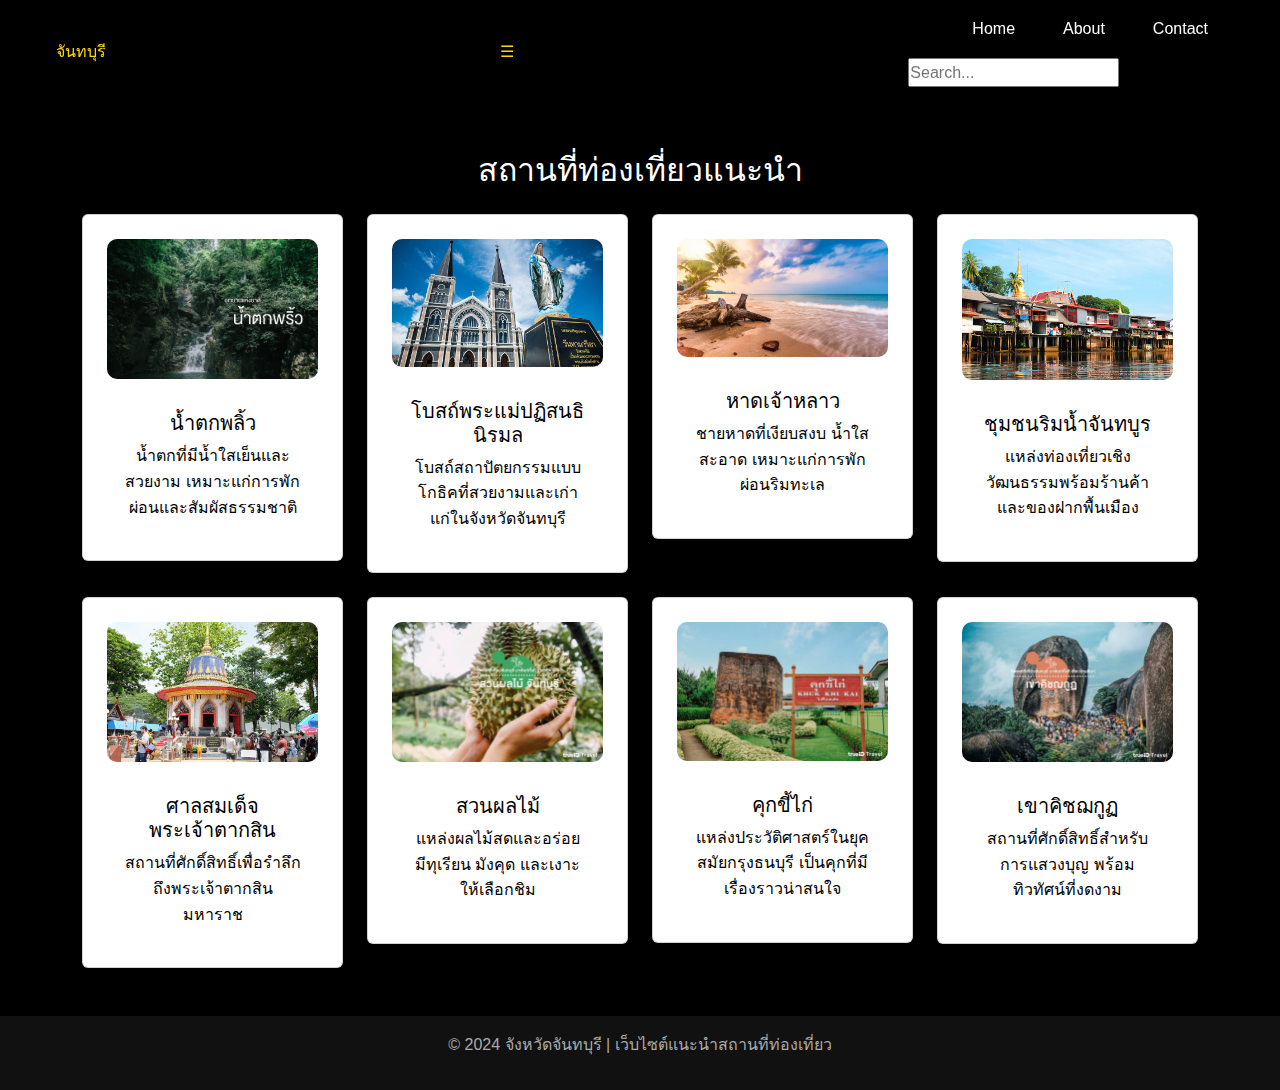
<file: index.html>
<!DOCTYPE html>
<html lang="th">
<head>
    <meta charset="UTF-8">
    <meta name="viewport" content="width=device-width, initial-scale=1.0">
    <title>ยินดีต้อนรับสู่จันทบุรี</title>
    <link rel="stylesheet" href="css/style.css">
    <link href="https://cdn.jsdelivr.net/npm/bootstrap@5.3.0-alpha1/dist/css/bootstrap.min.css" rel="stylesheet">
    <style>
        * {
            margin: 0;
            padding: 0;
            box-sizing: border-box;
        }

        body {
            font-family: 'Arial', sans-serif;
            line-height: 1.6;
            color: #fff;
            background-color: #000;
            overflow-x: hidden;
        }

        header {
            background: rgba(0, 0, 0, 0.8);
            color: #FFD700;
            padding: 1rem 0;
            position: sticky;
            top: 0;
            z-index: 1000;
        }

        header .container {
            display: flex;
            justify-content: space-between;
            align-items: center;
            max-width: 1200px;
            margin: 0 auto;
            padding: 0 1rem;
        }

        header h1 {
            font-size: 1.8rem;
        }

        nav ul {
            list-style: none;
            display: flex;
        }

        nav ul li {
            margin-left: 1rem;
        }

        nav ul li a {
            color: #fff;
            text-decoration: none;
            padding: 0.5rem 1rem;
            transition: all 0.3s ease;
        }

        nav ul li a:hover,
        nav ul li a.active {
            color: #FFD700;
            border-bottom: 2px solid #FFD700;
        }

        footer {
            background: #111;
            color: #aaa;
            text-align: center;
            padding: 1rem;
        }
        .card-body {
        color: #000;  
        }

        .card-title {
        color: #000; 
        }

         .card-text {
         color: #000;  
        }
    </style>
</head>
<body>
    <header>
        <div class="container">
            <span class="logo">จันทบุรี</span>
            <span class="menu-toggle">&#9776;</span>
            <nav class="menu">
                <ul>
                    <li><a href="index.html">Home</a></li>
                    <li><a href="places.html">About</a></li>
                    <li><a href="contact.html">Contact</a></li>
                </ul>
                <div class="search-box">
                    <input type="text" placeholder="Search...">
                </div>
            </nav>
        </div>
    </header>

    <section class="container py-5">
        <h2 class="text-center mb-4">สถานที่ท่องเที่ยวแนะนำ</h2>
        <div class="row row-cols-1 row-cols-sm-2 row-cols-md-2 row-cols-lg-4 g-4">
            <div class="col">
                <div class="card">
                    <img src="images/place1.jpg" class="card-img-top" alt="น้ำตกพลิ้ว">
                    <div class="card-body">
                        <h5 class="card-title">น้ำตกพลิ้ว</h5>
                        <p class="card-text">น้ำตกที่มีน้ำใสเย็นและสวยงาม เหมาะแก่การพักผ่อนและสัมผัสธรรมชาติ</p>
                    </div>
                </div>
            </div>
            <div class="col">
                <div class="card">
                    <img src="images/place2.jpg" class="card-img-top" alt="โบสถ์พระแม่ปฏิสนธินิรมล">
                    <div class="card-body">
                        <h5 class="card-title">โบสถ์พระแม่ปฏิสนธินิรมล</h5>
                        <p class="card-text">โบสถ์สถาปัตยกรรมแบบโกธิคที่สวยงามและเก่าแก่ในจังหวัดจันทบุรี</p>
                    </div>
                </div>
            </div>
            <div class="col">
                <div class="card">
                    <img src="images/place3.jpg" class="card-img-top" alt="หาดเจ้าหลาว">
                    <div class="card-body">
                        <h5 class="card-title">หาดเจ้าหลาว</h5>
                        <p class="card-text">ชายหาดที่เงียบสงบ น้ำใสสะอาด เหมาะแก่การพักผ่อนริมทะเล</p>
                    </div>
                </div>
            </div>
            <div class="col">
                <div class="card">
                    <img src="images/place4.jpg" class="card-img-top" alt="ชุมชนริมน้ำจันทบูร">
                    <div class="card-body">
                        <h5 class="card-title">ชุมชนริมน้ำจันทบูร</h5>
                        <p class="card-text">แหล่งท่องเที่ยวเชิงวัฒนธรรมพร้อมร้านค้าและของฝากพื้นเมือง</p>
                    </div>
                </div>
            </div>
            <div class="col">
                <div class="card">
                    <img src="images/place5.jpg" class="card-img-top" alt="ศาลสมเด็จพระเจ้าตากสิน">
                    <div class="card-body">
                        <h5 class="card-title">ศาลสมเด็จพระเจ้าตากสิน</h5>
                        <p class="card-text">สถานที่ศักดิ์สิทธิ์เพื่อรำลึกถึงพระเจ้าตากสินมหาราช</p>
                    </div>
                </div>
            </div>
            <div class="col">
                <div class="card">
                    <img src="images/place6.jpg" class="card-img-top" alt="สวนผลไม้">
                    <div class="card-body">
                        <h5 class="card-title">สวนผลไม้</h5>
                        <p class="card-text">แหล่งผลไม้สดและอร่อย มีทุเรียน มังคุด และเงาะให้เลือกชิม</p>
                    </div>
                </div>
            </div>
            <div class="col">
                <div class="card">
                    <img src="images/place7.jpg" class="card-img-top" alt="คุกขี้ไก่">
                    <div class="card-body">
                        <h5 class="card-title">คุกขี้ไก่</h5>
                        <p class="card-text">แหล่งประวัติศาสตร์ในยุคสมัยกรุงธนบุรี เป็นคุกที่มีเรื่องราวน่าสนใจ</p>
                    </div>
                </div>
            </div>
            <div class="col">
                <div class="card">
                    <img src="images/place8.jpg" class="card-img-top" alt="เขาคิชฌกูฏ">
                    <div class="card-body">
                        <h5 class="card-title">เขาคิชฌกูฏ</h5>
                        <p class="card-text">สถานที่ศักดิ์สิทธิ์สำหรับการแสวงบุญ พร้อมทิวทัศน์ที่งดงาม</p>
                    </div>
                </div>
            </div>
            
        </div>
    </section>

    <footer>
        <p>&copy; 2024 จังหวัดจันทบุรี | เว็บไซต์แนะนำสถานที่ท่องเที่ยว</p>
    </footer>

    <script src="https://cdn.jsdelivr.net/npm/bootstrap@5.3.0-alpha1/dist/js/bootstrap.bundle.min.js"></script>
</body>
</html>
</file>
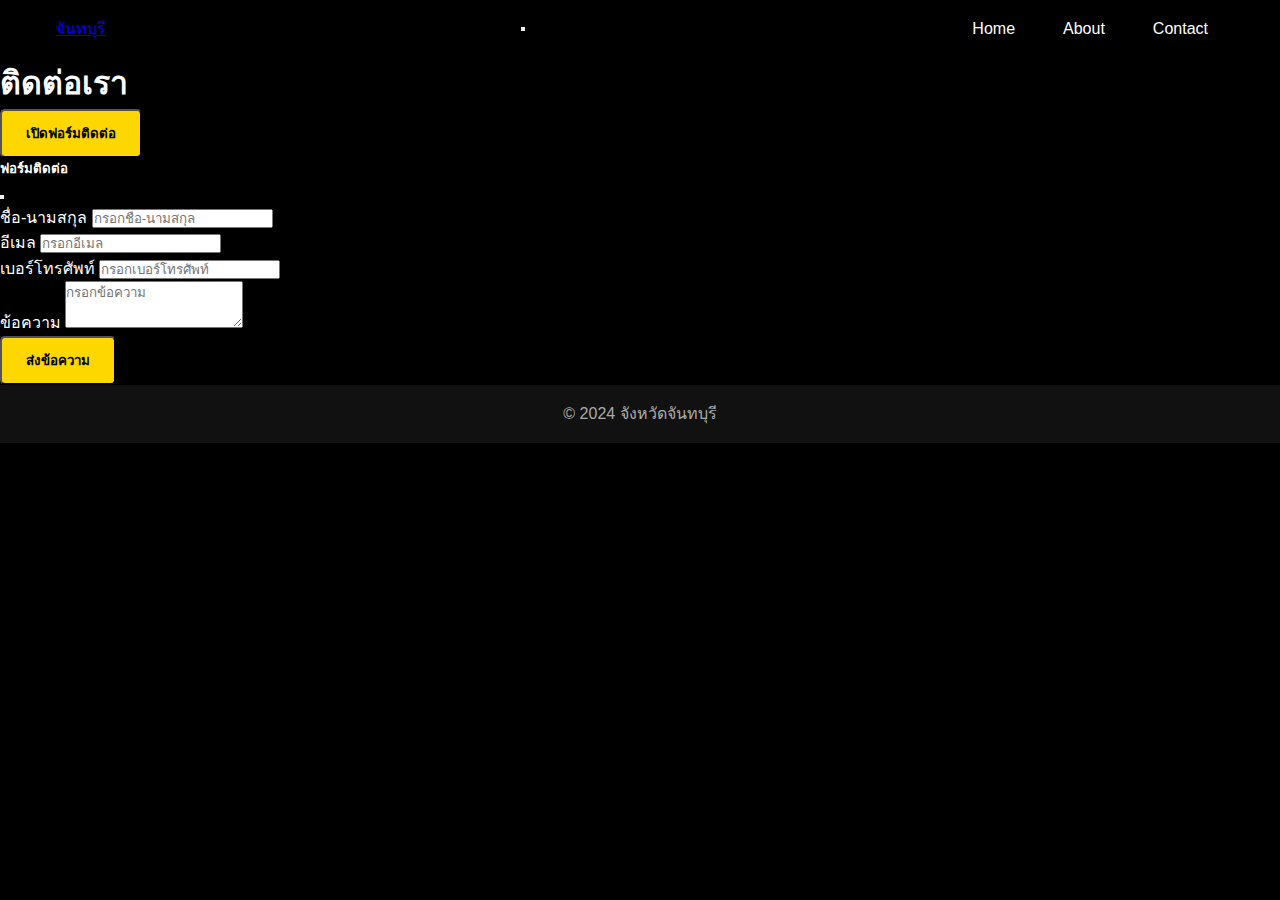
<file: contact.html>
<!DOCTYPE html>
<html lang="th">
<head>
    <meta charset="UTF-8">
    <meta name="viewport" content="width=device-width, initial-scale=1.0">
    <title>ติดต่อเรา</title>
    <link rel="stylesheet" href="css/style.css">
</head>
<body>
    <header class="bg-dark text-light p-3">
        <nav class="container navbar navbar-expand-lg navbar-dark">
            <a class="navbar-brand" href="#">จันทบุรี</a>
            <button class="navbar-toggler" type="button" data-bs-toggle="collapse" data-bs-target="#navbarNav" aria-controls="navbarNav" aria-expanded="false" aria-label="Toggle navigation">
                <span class="navbar-toggler-icon"></span>
            </button>
            <div class="collapse navbar-collapse" id="navbarNav">
                <ul class="navbar-nav ms-auto">
                    <li class="nav-item"><a class="nav-link" href="index.html">Home</a></li>
                    <li class="nav-item"><a class="nav-link" href="places.html">About</a></li>
                    <li class="nav-item"><a class="nav-link" href="contact.html">Contact</a></li>
                </ul>
            </div>
        </nav>
    </header>

    <main class="container py-5">
        <h1 class="text-center mb-4">ติดต่อเรา</h1>
        <div class="text-center">
          
            <button type="button" class="btn btn-primary" data-bs-toggle="modal" data-bs-target="#contactModal">
                เปิดฟอร์มติดต่อ
            </button>
        </div>

       
        <div class="modal fade" id="contactModal" tabindex="-1" aria-labelledby="contactModalLabel" aria-hidden="true">
            <div class="modal-dialog">
                <div class="modal-content">
                    <div class="modal-header">
                        <h5 class="modal-title" id="contactModalLabel">ฟอร์มติดต่อ</h5>
                        <button type="button" class="btn-close" data-bs-dismiss="modal" aria-label="Close"></button>
                    </div>
                    <div class="modal-body">
                        <form>
                            <div class="mb-3">
                                <label for="name" class="form-label">ชื่อ-นามสกุล</label>
                                <input type="text" class="form-control" id="name" placeholder="กรอกชื่อ-นามสกุล" required>
                            </div>
                            <div class="mb-3">
                                <label for="email" class="form-label">อีเมล</label>
                                <input type="email" class="form-control" id="email" placeholder="กรอกอีเมล" required>
                            </div>
                            <div class="mb-3">
                                <label for="phone" class="form-label">เบอร์โทรศัพท์</label>
                                <input type="tel" class="form-control" id="phone" placeholder="กรอกเบอร์โทรศัพท์">
                            </div>
                            <div class="mb-3">
                                <label for="message" class="form-label">ข้อความ</label>
                                <textarea class="form-control" id="message" rows="3" placeholder="กรอกข้อความ" required></textarea>
                            </div>
                            <button type="submit" class="btn btn-success">ส่งข้อความ</button>
                        </form>
                    </div>
                </div>
            </div>
        </div>
    </main>

    <footer class="bg-dark text-light text-center py-3">
        <p>&copy; 2024 จังหวัดจันทบุรี</p>
    </footer>

    <script src="https://cdn.jsdelivr.net/npm/bootstrap@5.3.0-alpha1/dist/js/bootstrap.bundle.min.js"></script>
</body>
</html>
</file>
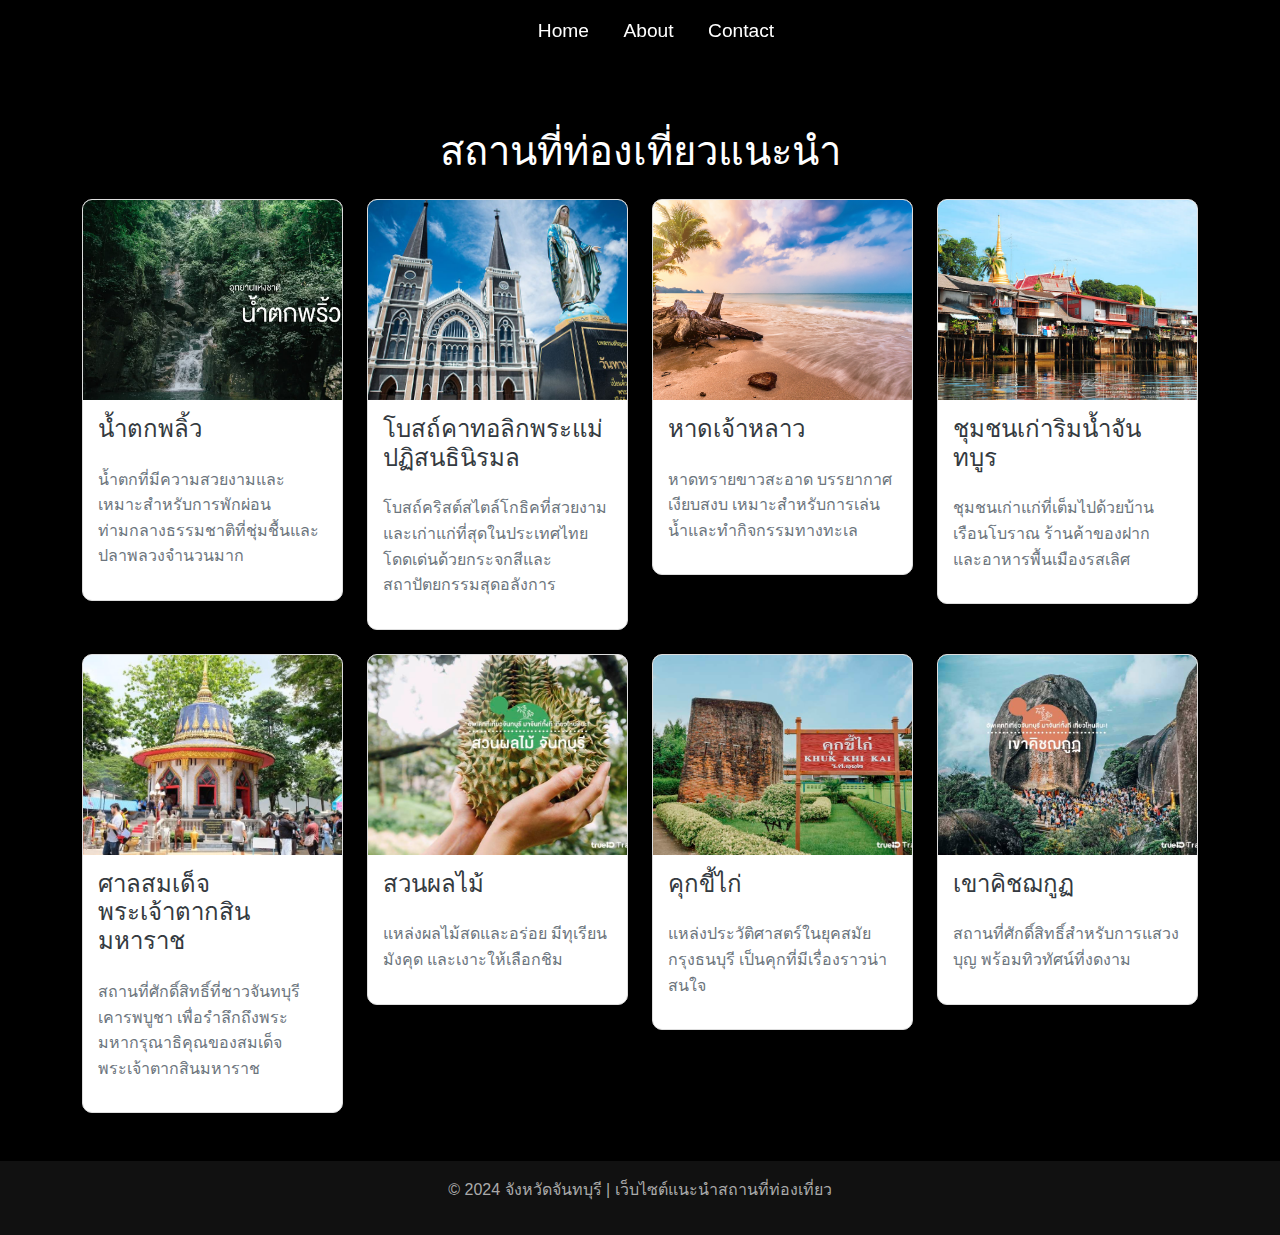
<file: places.html>
<!DOCTYPE html>
<html lang="th">
<head>
    <meta charset="UTF-8">
    <meta name="viewport" content="width=device-width, initial-scale=1.0">
    <title>สถานที่ท่องเที่ยว</title>
    <link rel="stylesheet" href="https://cdn.jsdelivr.net/npm/bootstrap@5.3.0-alpha1/dist/css/bootstrap.min.css">
    <style>
        body {
            font-family: 'Arial', sans-serif;
            line-height: 1.6;
            color: #fff;
            background-color: #000;
            overflow-x: hidden;
        }
        header {
            background: rgba(0, 0, 0, 0.8);
            color: #FFD700;
            padding: 1rem 0;
            position: sticky;
            top: 0;
            z-index: 1000;
        }
        header nav ul {
            list-style-type: none;
            text-align: center;
        }
        header nav ul li {
            display: inline;
            margin: 0 15px;
        }
        header nav ul li a {
            color: white;
            text-decoration: none;
            font-size: 1.2rem;
        }
        header nav ul li a:hover {
            color: #ffd700;
        }
        .place-card {
            border: 1px solid #ddd;
            border-radius: 10px;
            overflow: hidden;
            background-color: white;
            box-shadow: 0 4px 8px rgba(0, 0, 0, 0.1);
        }
        .image-wrapper img {
            width: 100%;
            height: 200px;
            object-fit: cover;
        }
        .place-card h2 {
            font-size: 1.5rem;
            padding: 15px;
            color: #343a40;
        }
        .place-card p {
            padding: 0 15px 15px;
            color: #6c757d;
        }
        footer {
            background: #111;
            color: #aaa;
            text-align: center;
            padding: 1rem;
        }
    </style>
</head>
<body>
    <header>
        <nav>
            <ul>
                <li><a href="index.html">Home</a></li>
                <li><a href="places.html">About</a></li>
                <li><a href="contact.html">Contact</a></li>
            </ul>
        </nav>
    </header>

    <main class="container py-5">
        <h1 class="text-center mb-4">สถานที่ท่องเที่ยวแนะนำ</h1>
        <div class="row row-cols-1 row-cols-sm-2 row-cols-md-3 row-cols-lg-4 g-4">
            <article class="col">
                <div class="place-card">
                    <div class="image-wrapper">
                        <img src="images/place1.jpg" alt="น้ำตกพลิ้ว">
                    </div>
                    <h2>น้ำตกพลิ้ว</h2>
                    <p>น้ำตกที่มีความสวยงามและเหมาะสำหรับการพักผ่อน ท่ามกลางธรรมชาติที่ชุ่มชื้นและปลาพลวงจำนวนมาก</p>
                </div>
            </article>

            <article class="col">
                <div class="place-card">
                    <div class="image-wrapper">
                        <img src="images/place2.jpg" alt="โบสถ์คาทอลิกพระแม่ปฏิสนธินิรมล">
                    </div>
                    <h2>โบสถ์คาทอลิกพระแม่ปฏิสนธินิรมล</h2>
                    <p>โบสถ์คริสต์สไตล์โกธิคที่สวยงามและเก่าแก่ที่สุดในประเทศไทย โดดเด่นด้วยกระจกสีและสถาปัตยกรรมสุดอลังการ</p>
                </div>
            </article>

            <article class="col">
                <div class="place-card">
                    <div class="image-wrapper">
                        <img src="images/place3.jpg" alt="หาดเจ้าหลาว">
                    </div>
                    <h2>หาดเจ้าหลาว</h2>
                    <p>หาดทรายขาวสะอาด บรรยากาศเงียบสงบ เหมาะสำหรับการเล่นน้ำและทำกิจกรรมทางทะเล</p>
                </div>
            </article>

            <article class="col">
                <div class="place-card">
                    <div class="image-wrapper">
                        <img src="images/place4.jpg" alt="ชุมชนเก่าริมน้ำจันทบูร">
                    </div>
                    <h2>ชุมชนเก่าริมน้ำจันทบูร</h2>
                    <p>ชุมชนเก่าแก่ที่เต็มไปด้วยบ้านเรือนโบราณ ร้านค้าของฝาก และอาหารพื้นเมืองรสเลิศ</p>
                </div>
            </article>

            <article class="col">
                <div class="place-card">
                    <div class="image-wrapper">
                        <img src="images/place5.jpg" alt=" ศาลสมเด็จพระเจ้าตากสินมหาราช ">
                    </div>
                    <h2>ศาลสมเด็จพระเจ้าตากสินมหาราช</h2>
                    <p>สถานที่ศักดิ์สิทธิ์ที่ชาวจันทบุรีเคารพบูชา เพื่อรำลึกถึงพระมหากรุณาธิคุณของสมเด็จพระเจ้าตากสินมหาราช</p>
                </div>
            </article>

            <article class="col">
                <div class="place-card">
                    <div class="image-wrapper">
                        <img src="images/place6.jpg" alt=" สวนผลไม้ ">
                    </div>
                    <h2>สวนผลไม้</h2>
                    <p>แหล่งผลไม้สดและอร่อย มีทุเรียน มังคุด และเงาะให้เลือกชิม</p>
                </div>
            </article>

            <article class="col">
                <div class="place-card">
                    <div class="image-wrapper">
                        <img src="images/place7.jpg" alt=" คุกขี้ไก่ ">
                    </div>
                    <h2>คุกขี้ไก่</h2>
                    <p>แหล่งประวัติศาสตร์ในยุคสมัยกรุงธนบุรี เป็นคุกที่มีเรื่องราวน่าสนใจ</p>
                </div>
            </article>

            <article class="col">
                <div class="place-card">
                    <div class="image-wrapper">
                        <img src="images/place8.jpg" alt=" เขาคิชฌกูฏ ">
                    </div>
                    <h2>เขาคิชฌกูฏ</h2>
                    <p>สถานที่ศักดิ์สิทธิ์สำหรับการแสวงบุญ พร้อมทิวทัศน์ที่งดงาม</p>
                </div>
            </article>
        </div>
    </main>

    <footer>
        <p>&copy; 2024 จังหวัดจันทบุรี | เว็บไซต์แนะนำสถานที่ท่องเที่ยว</p>
    </footer>

    <script src="https://cdn.jsdelivr.net/npm/bootstrap@5.3.0-alpha1/dist/js/bootstrap.bundle.min.js"></script>
</body>
</html>
</file>
<file: css/style.css>
* {
    margin: 0;
    padding: 0;
    box-sizing: border-box;
}

body {
    font-family: 'Arial', sans-serif;
    line-height: 1.6;
    color: #fff;
    background-color: #000;
    overflow-x: hidden;
}

/* Header */
header {
    background: rgba(0, 0, 0, 0.8);
    color: #FFD700;
    padding: 1rem 0;
    position: sticky;
    top: 0;
    z-index: 1000;
}

header .container {
    display: flex;
    justify-content: space-between;
    align-items: center;
    max-width: 1200px;
    margin: 0 auto;
    padding: 0 1rem;
}

header h1 {
    font-size: 1.8rem;
}

nav ul {
    list-style: none;
    display: flex;
}

nav ul li {
    margin-left: 1rem;
}

nav ul li a {
    color: #fff;
    text-decoration: none;
    padding: 0.5rem 1rem;
    transition: all 0.3s ease;
}

nav ul li a:hover,
nav ul li a.active {
    color: #FFD700;
    border-bottom: 2px solid #FFD700;
}

/* Hero Section with Parallax */
.hero {
    background: url('../images/bg.jpg') no-repeat center center/cover;
    height: 100vh;
    display: flex;
    justify-content: center;
    align-items: center;
    text-align: center;
    position: relative;
    animation: fadeIn 1.5s ease-in-out;
}

.hero-content h2 {
    font-size: 2.5rem;
    margin-bottom: 1rem;
    text-shadow: 2px 2px 5px #000;
}

.hero-content p {
    font-size: 1.2rem;
    margin-bottom: 2rem;
}

.btn {
    display: inline-block;
    background: #FFD700;
    color: #000;
    padding: 0.75rem 1.5rem;
    border-radius: 5px;
    text-decoration: none;
    font-weight: bold;
    transition: transform 0.3s ease, background 0.3s ease;
}

.btn:hover {
    background: #FFA500;
    transform: scale(1.1);
}

/* Highlights Section */
.highlights {
    padding: 4rem 1rem;
    background: #222;
    text-align: center;
}

.highlights h2 {
    margin-bottom: 2rem;
    font-size: 2.2rem;
}

.card-container {
    display: grid;
    grid-template-columns: repeat(auto-fit, minmax(300px, 1fr));
    gap: 2rem;
    max-width: 1200px;
    margin: 0 auto;
}

.card {
    background: #333;
    border-radius: 10px;
    box-shadow: 0 4px 8px rgba(0, 0, 0, 0.5);
    padding: 1.5rem;
    text-align: center;
    transition: transform 0.3s ease;
}

.card img {
    max-width: 100%;
    border-radius: 10px;
    margin-bottom: 1rem;
}

.card h3 {
    margin-bottom: 1rem;
    color: #FFD700;
}

.card:hover {
    transform: translateY(-10px);
}

/* Footer */
footer {
    background: #111;
    color: #aaa;
    text-align: center;
    padding: 1rem;
}

/* Fade-in Animation */
@keyframes fadeIn {
    from {
        opacity: 0;
    }
    to {
        opacity: 1;
    }
}
</file>
